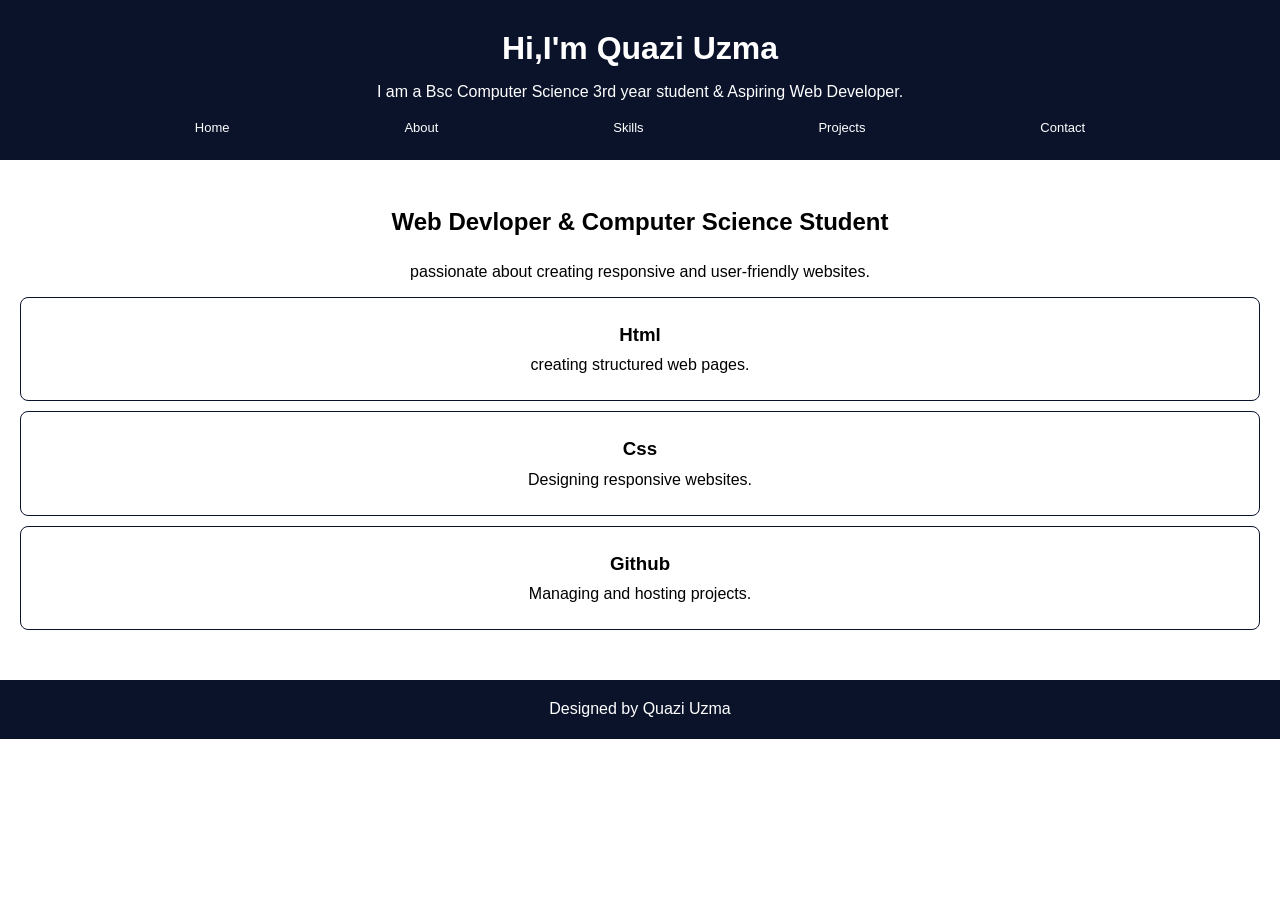
<file: index.html>
<!DOCTYPE html>
    <html>
        <head>
            <meta charset="UTF-8">
<meta name="viewport" content="width=device-width, initial-scale=1.0">
            <title>Quazi Uzma Portfolio</title>
            <link rel="stylesheet"href="style.css">
        </head>
        <body>
            <header>
                <h1>Hi,I'm Quazi Uzma</h1>
                <P>I am a Bsc Computer Science 3rd year student & Aspiring Web Developer.</P>
                <nav>
                    <a href="index.html">Home</a>
                    <a href="about.html">About</a>
                    <a href="skills.html">Skills</a>
                    <a href="projects.html">Projects</a>
                    <a href="contact.html">Contact</a>
                </nav>
            </header>
            <section>
                <h2>Web Devloper & Computer Science Student</h2>
                <p>passionate about creating responsive and user-friendly websites.</p>
                <div>
                    <h3>Html</h3>
                    <p>creating structured web pages.</p>
                    </div>
                    <div>
                    <h3>Css</h3>
                    <p>Designing responsive websites.</p>
                    </div>
                    <div>
                    <h3>Github</h3>
                    <p>Managing and hosting projects.</p>
                </div>
            </section>
            <footer>
                <p>Designed by Quazi Uzma</p>
            </footer>
        </body>

    </html>
</file>
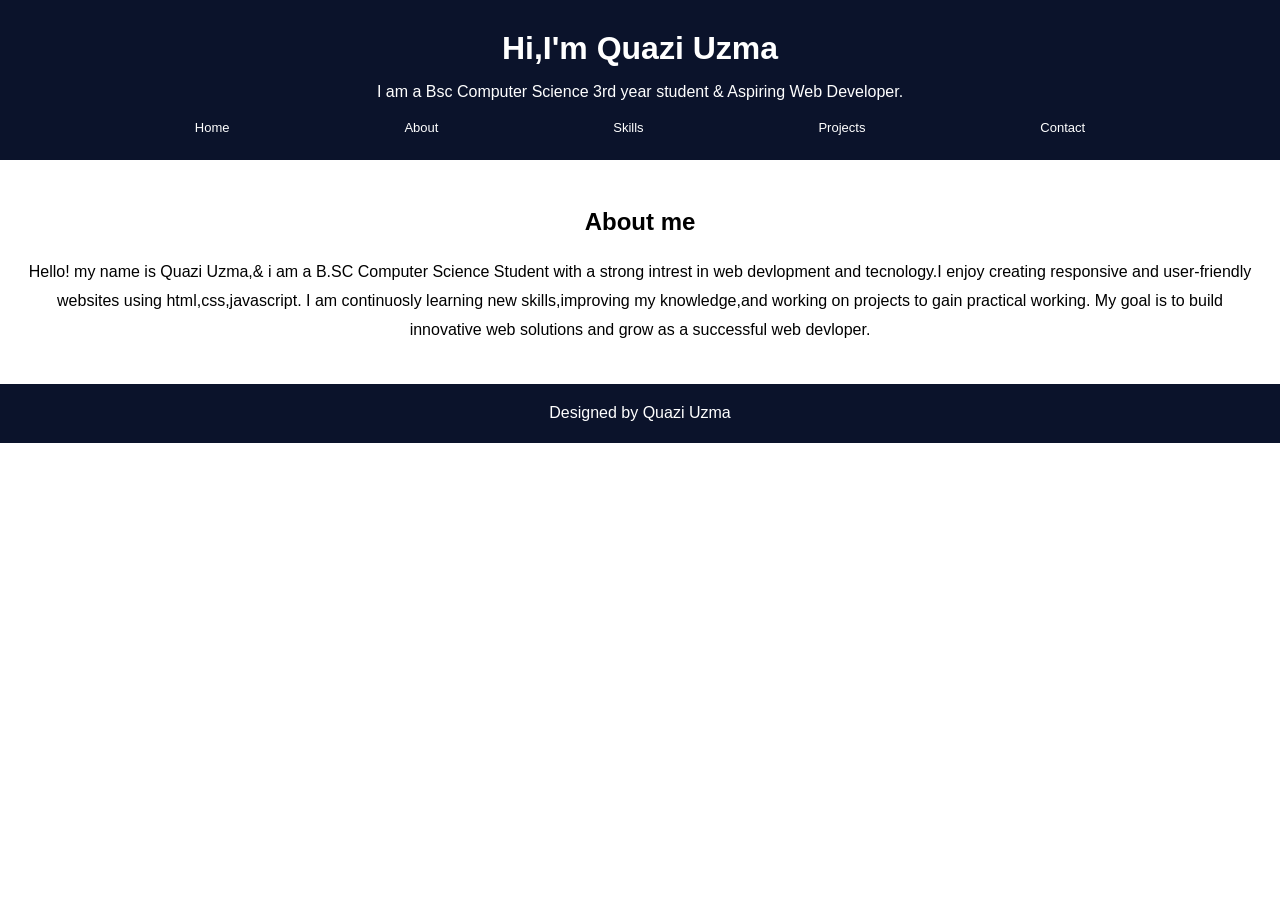
<file: about.html>
<!DOCTYPE html>
    <html>
        <head>
            <meta charset="UTF-8">
<meta name="viewport" content="width=device-width, initial-scale=1.0">
            <title>Quazi Uzma Portfolio</title>
            <link rel="stylesheet"href="style.css">
        </head>
        <body>
            <header>
                <h1>Hi,I'm Quazi Uzma</h1>
                <P>I am a Bsc Computer Science 3rd year student & Aspiring Web Developer.</P>
                <nav>
                    <a href="index.html">Home</a>
                    <a href="about.html">About</a>
                    <a href="skills.html">Skills</a>
                    <a href="projects.html">Projects</a>
                    <a href="contact.html">Contact</a>
                </nav>
            </header>
           <section>
            <h2>About me</h2>
            <p>Hello! my name is Quazi Uzma,& i am a B.SC Computer Science Student with a strong intrest in web devlopment and tecnology.I enjoy creating responsive and user-friendly websites using html,css,javascript. I am continuosly learning new skills,improving my knowledge,and working on projects to gain practical working. My goal is to build innovative web solutions and grow as a successful web devloper.

            </p>
           </section>
            <footer>
                <p>Designed by Quazi Uzma</p>
            </footer>
        </body>

    </html>
</file>
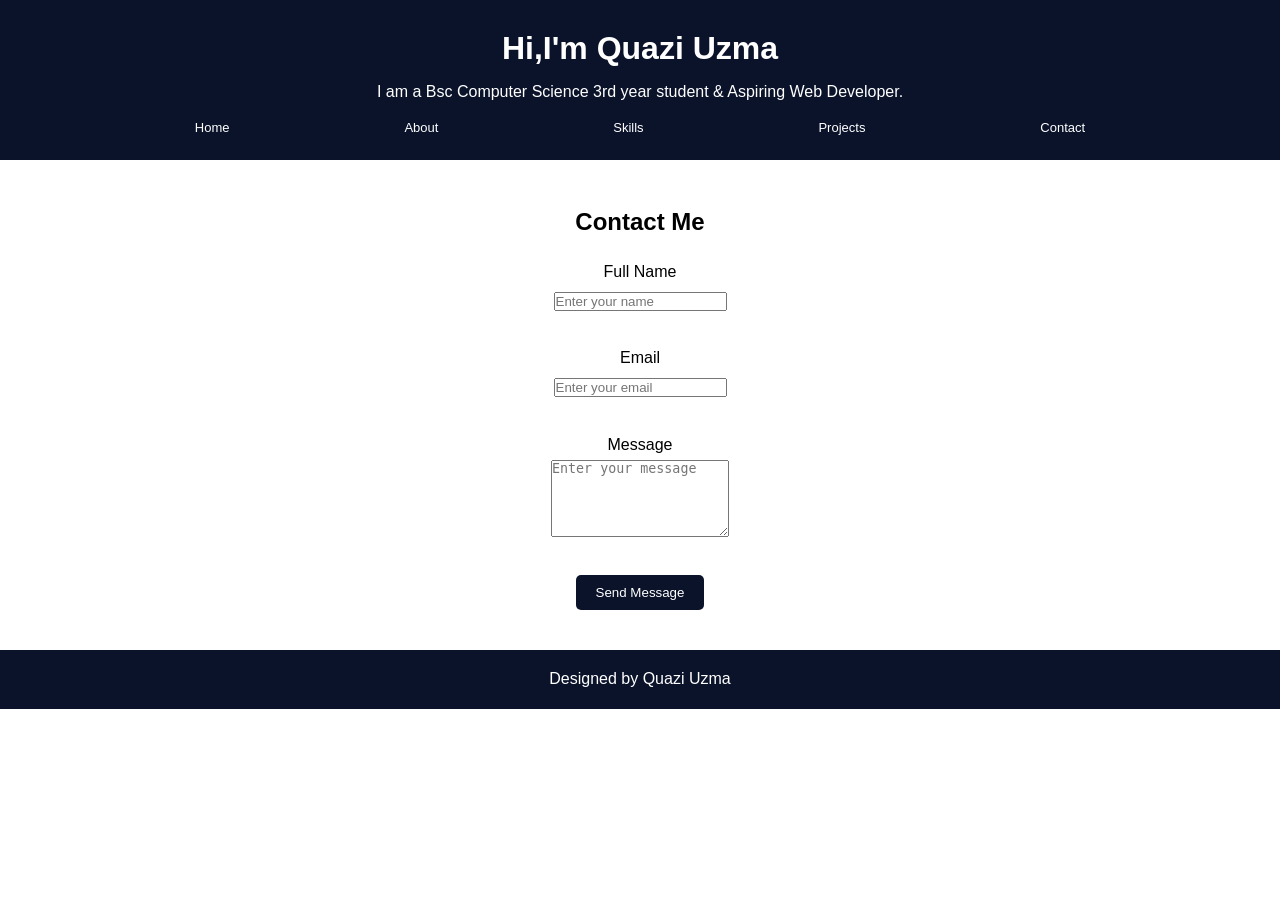
<file: contact.html>
<!DOCTYPE html>
    <html>
        <head>
            <meta charset="UTF-8">
<meta name="viewport" content="width=device-width, initial-scale=1.0">
            <title>Quazi Uzma Portfolio</title>
            <link rel="stylesheet"href="style.css">
        </head>
        <body>
            <header>
                <h1>Hi,I'm Quazi Uzma</h1>
                <P>I am a Bsc Computer Science 3rd year student & Aspiring Web Developer.</P>
                <nav>
                    <a href="index.html">Home</a>
                    <a href="about.html">About</a>
                    <a href="skills.html">Skills</a>
                    <a href="projects.html">Projects</a>
                    <a href="contact.html">Contact</a>
                </nav>
            </header>
           <section>
    <h2>Contact Me</h2>

    <form>
        <label>Full Name</label><br>
        <input type="text" placeholder="Enter your name"><br><br>

        <label>Email</label><br>
        <input type="email" placeholder="Enter your email"><br><br>

        <label>Message</label><br>
        <textarea rows="5" placeholder="Enter your message"></textarea><br><br>

        <button type="submit">Send Message</button>
    </form>
</section>
            <footer>
                <p>Designed by Quazi Uzma</p>
            </footer>
        </body>

    </html>
</file>
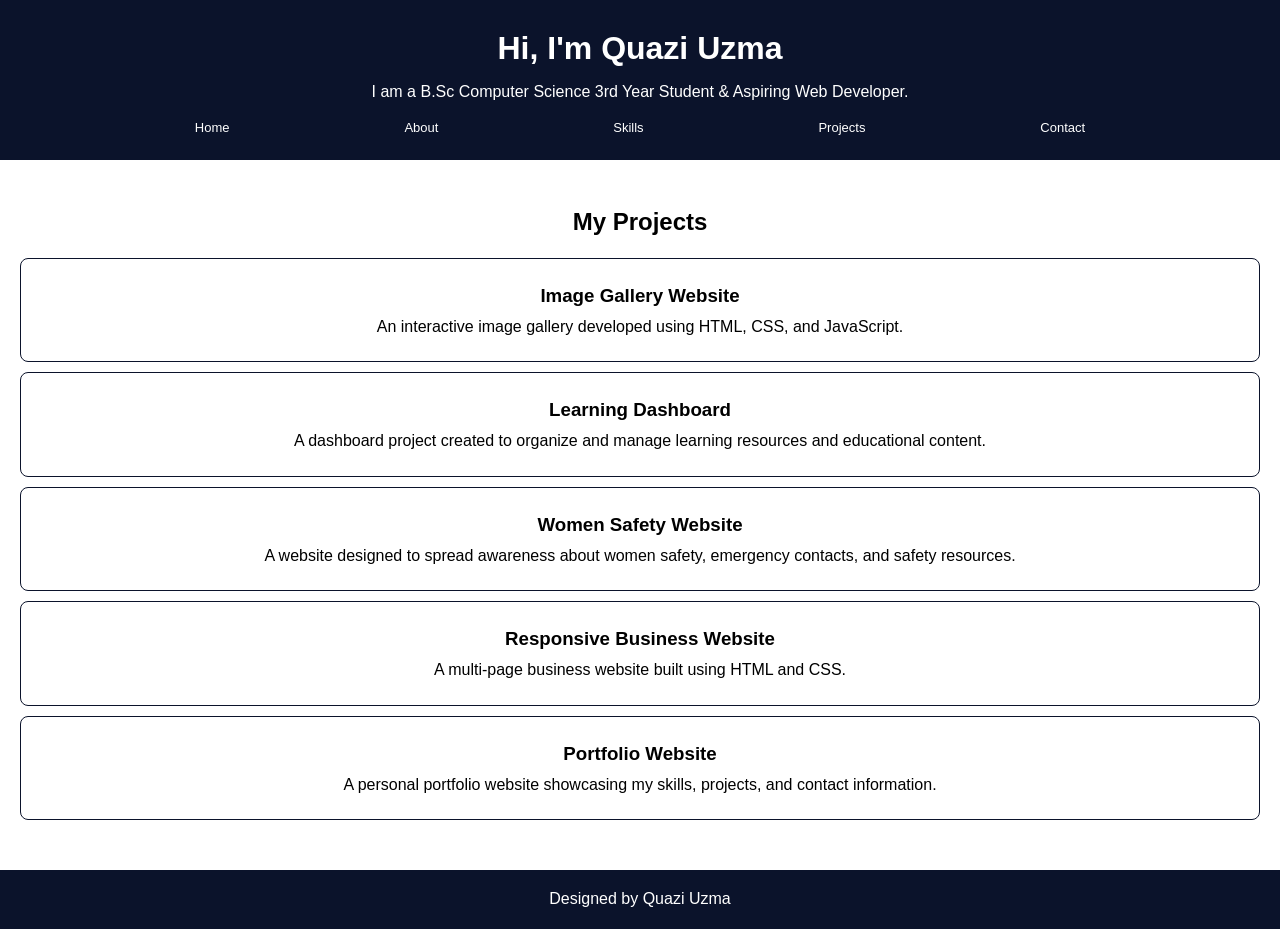
<file: projects.html>
<!DOCTYPE html>
<html>
<head>
    <meta charset="UTF-8">
    <meta name="viewport" content="width=device-width, initial-scale=1.0">
    <title>Projects | Quazi Uzma</title>
    <link rel="stylesheet" href="style.css">
</head>

<body>

    <header>
        <h1>Hi, I'm Quazi Uzma</h1>
        <p>I am a B.Sc Computer Science 3rd Year Student & Aspiring Web Developer.</p>

        <nav>
            <a href="index.html">Home</a>
            <a href="about.html">About</a>
            <a href="skills.html">Skills</a>
            <a href="projects.html">Projects</a>
            <a href="contact.html">Contact</a>
        </nav>
    </header>

    <section>
        <h2>My Projects</h2>

        <div>
            <h3>Image Gallery Website</h3>
            <p>
                An interactive image gallery developed using HTML, CSS, and JavaScript.
            </p>
        </div>

        <div>
            <h3>Learning Dashboard</h3>
            <p>
                A dashboard project created to organize and manage learning resources and educational content.
            </p>
        </div>

        <div>
            <h3>Women Safety Website</h3>
            <p>
                A website designed to spread awareness about women safety, emergency contacts, and safety resources.
            </p>
        </div>

        <div>
            <h3>Responsive Business Website</h3>
            <p>
                A multi-page business website built using HTML and CSS.
            </p>
        </div>

        <div>
            <h3>Portfolio Website</h3>
            <p>
                A personal portfolio website showcasing my skills, projects, and contact information.
            </p>
        </div>

    </section>

    <footer>
        <p>Designed by Quazi Uzma</p>
    </footer>

</body>
    </html>
</file>
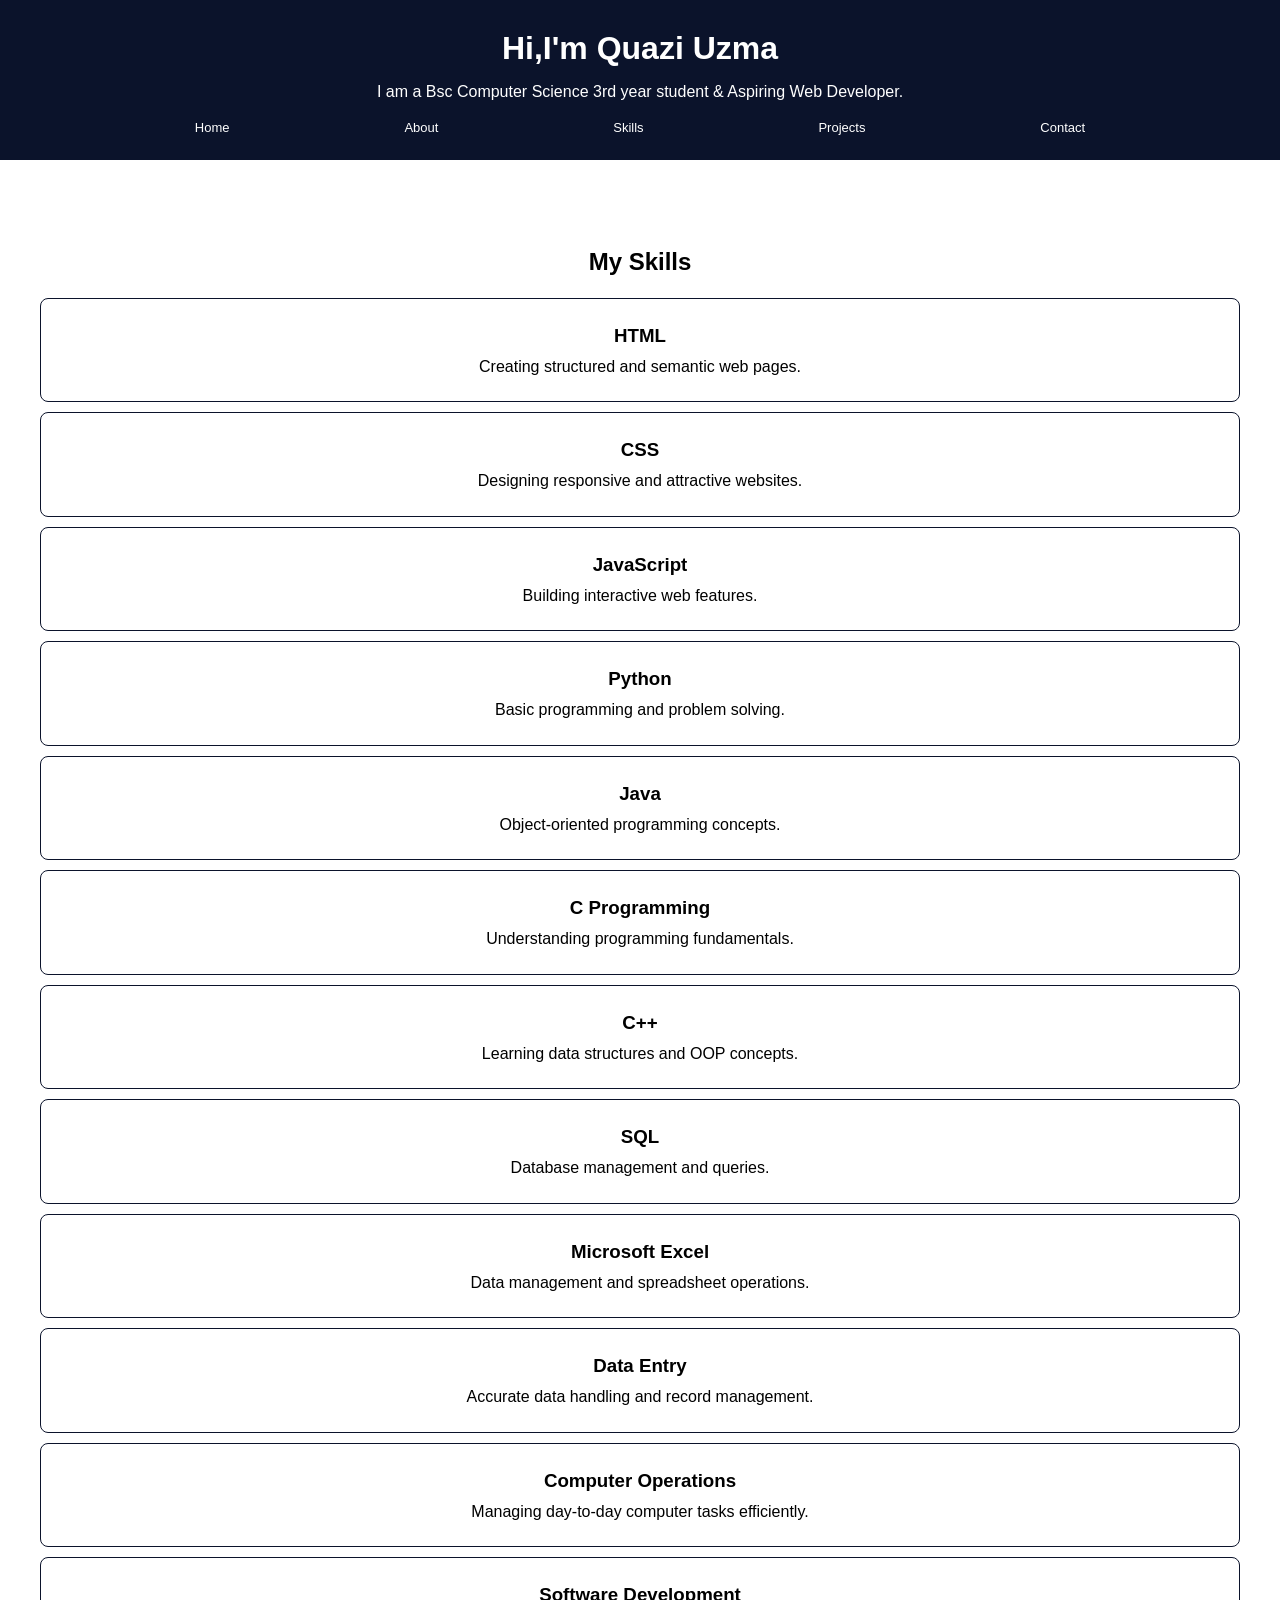
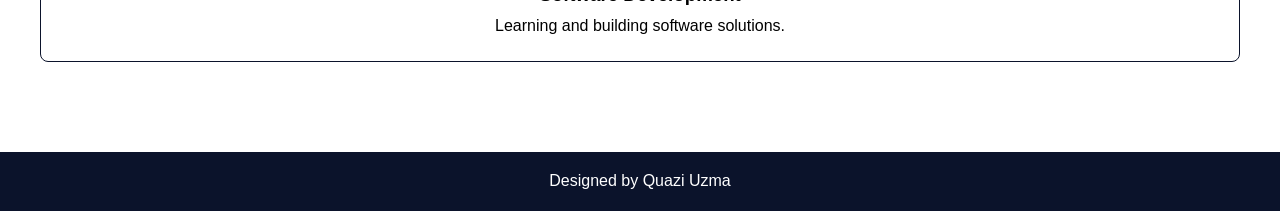
<file: skills.html>
<!DOCTYPE html>
    <html>
        <head>
            <meta charset="UTF-8">
<meta name="viewport" content="width=device-width, initial-scale=1.0">
            <title>Quazi Uzma Portfolio</title>
            <link rel="stylesheet"href="style.css">
        </head>
        <body>
            <header>
                <h1>Hi,I'm Quazi Uzma</h1>
                <P>I am a Bsc Computer Science 3rd year student & Aspiring Web Developer.</P>
                <nav>
                    <a href="index.html">Home</a>
                    <a href="about.html">About</a>
                    <a href="skills.html">Skills</a>
                    <a href="projects.html">Projects</a>
                    <a href="contact.html">Contact</a>
                </nav>
            </header>
            <section>
                <section>
    <h2>My Skills</h2>

    <div>
        <h3>HTML</h3>
        <p>Creating structured and semantic web pages.</p>
    </div>

    <div>
        <h3>CSS</h3>
        <p>Designing responsive and attractive websites.</p>
    </div>

    <div>
        <h3>JavaScript</h3>
        <p>Building interactive web features.</p>
    </div>

    <div>
        <h3>Python</h3>
        <p>Basic programming and problem solving.</p>
    </div>

    <div>
        <h3>Java</h3>
        <p>Object-oriented programming concepts.</p>
    </div>

    <div>
        <h3>C Programming</h3>
        <p>Understanding programming fundamentals.</p>
    </div>

    <div>
        <h3>C++</h3>
        <p>Learning data structures and OOP concepts.</p>
    </div>

    <div>
        <h3>SQL</h3>
        <p>Database management and queries.</p>
    </div>

    <div>
        <h3>Microsoft Excel</h3>
        <p>Data management and spreadsheet operations.</p>
    </div>

    <div>
        <h3>Data Entry</h3>
        <p>Accurate data handling and record management.</p>
    </div>

    <div>
        <h3>Computer Operations</h3>
        <p>Managing day-to-day computer tasks efficiently.</p>
    </div>

    <div>
        <h3>Software Development</h3>
        <p>Learning and building software solutions.</p>
    </div>

</section>
                
            </section>
            <footer>
                <p>Designed by Quazi Uzma</p>
            </footer>
        </body>

    </html>
</file>
<file: style.css>
*{
    margin: 0;
    padding: 0;
    box-sizing: border-box;
}

body{
    font-family: Arial, sans-serif;
    line-height: 1.8;
    background-color: white;
}

header{
    background-color: #0B132B;
    color: white;
    padding: 20px;
    text-align: center;
}

nav{
    margin-top: 10px;
    display: flex;
    justify-content:space-evenly;
}

nav a{
    color: white;
    text-decoration: none;
    font-size: 13px;
    font_weight: bold;
}

section{
    padding: 20px;
}

h2{
    margin-bottom: 15px;
}

section:first-of-type{
    text-align: center;
    padding: 40px 20px;
    background-color: white;
}

div{
    border: 1px solid #0B132B;
    padding: 20px;
    margin: 10px 0;
    border-radius: 8px;
}

button{
    padding: 10px 20px;
    background-color: #0B132B;
    color: white;
    border: none;
    border-radius: 5px;
}

footer{
    background-color: #0B132B;
    color: white;
    text-align: center;
    padding: 15px;
    }
</file>
